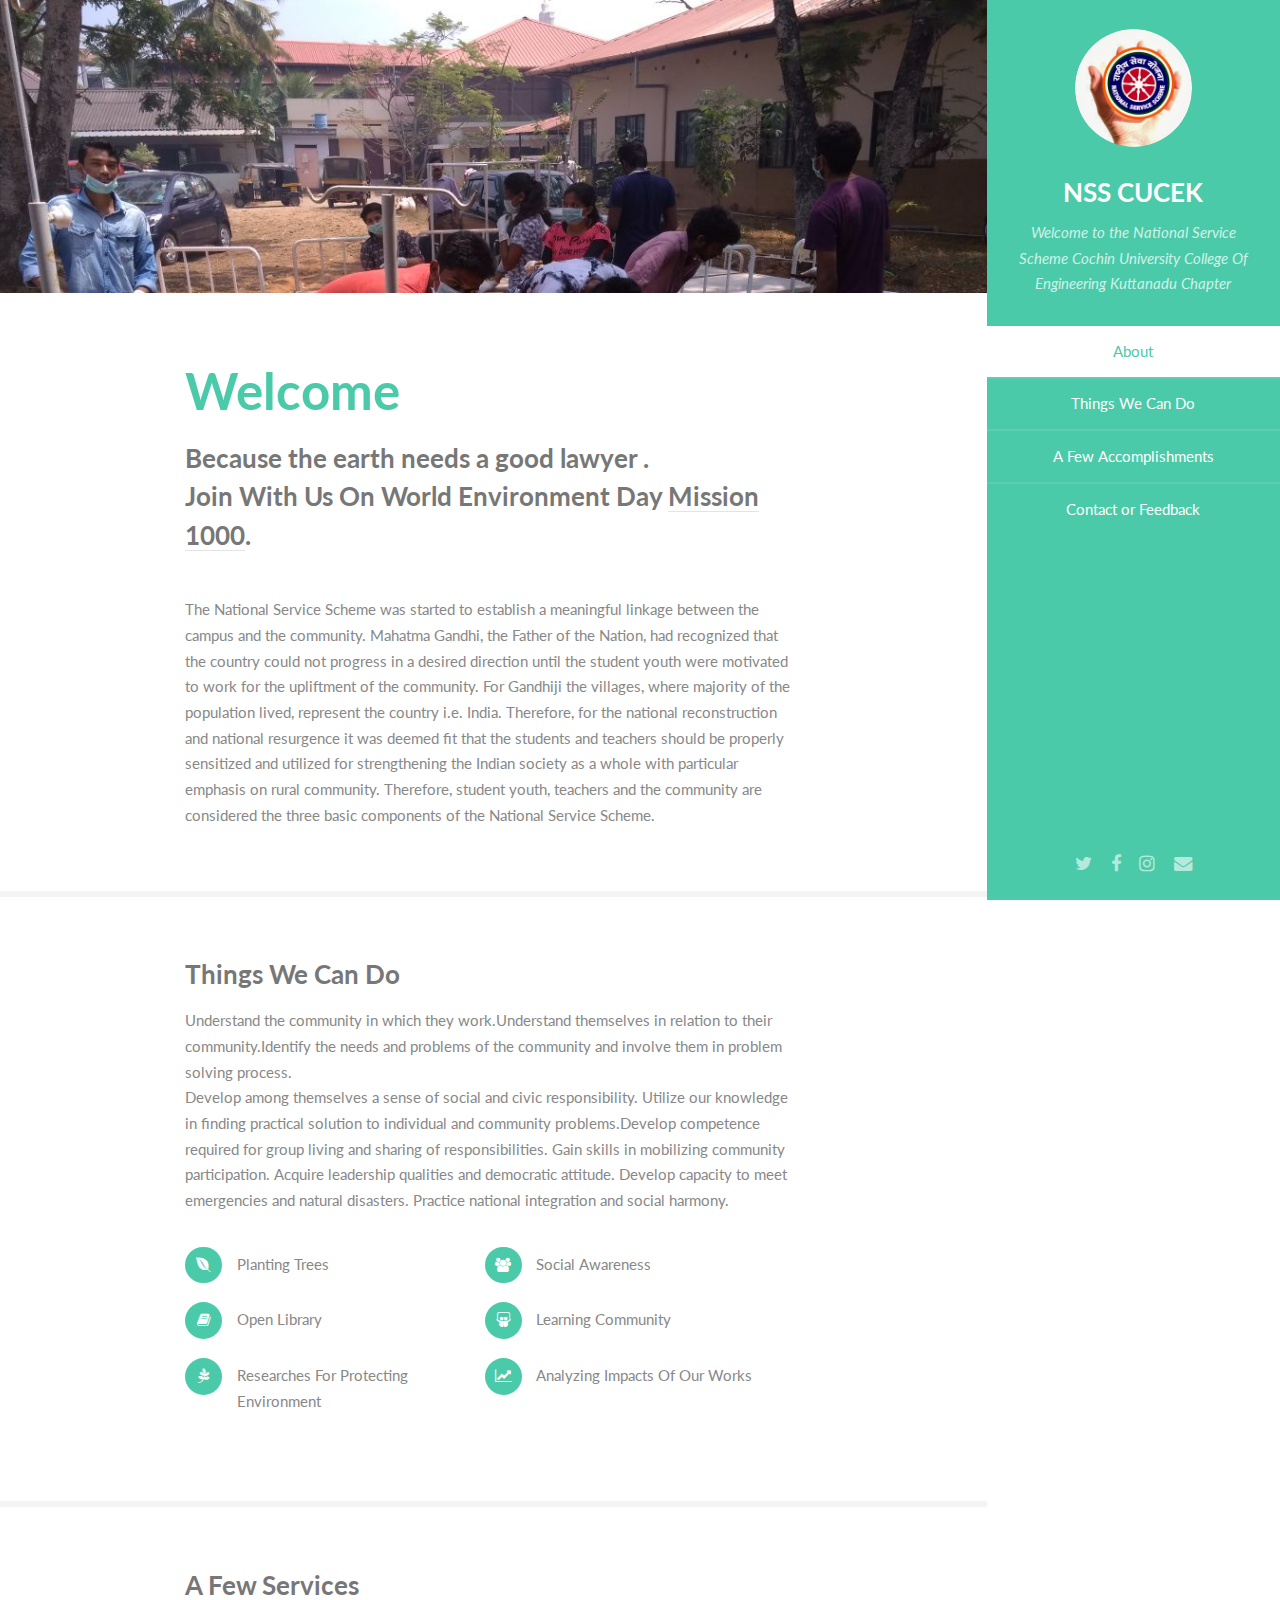
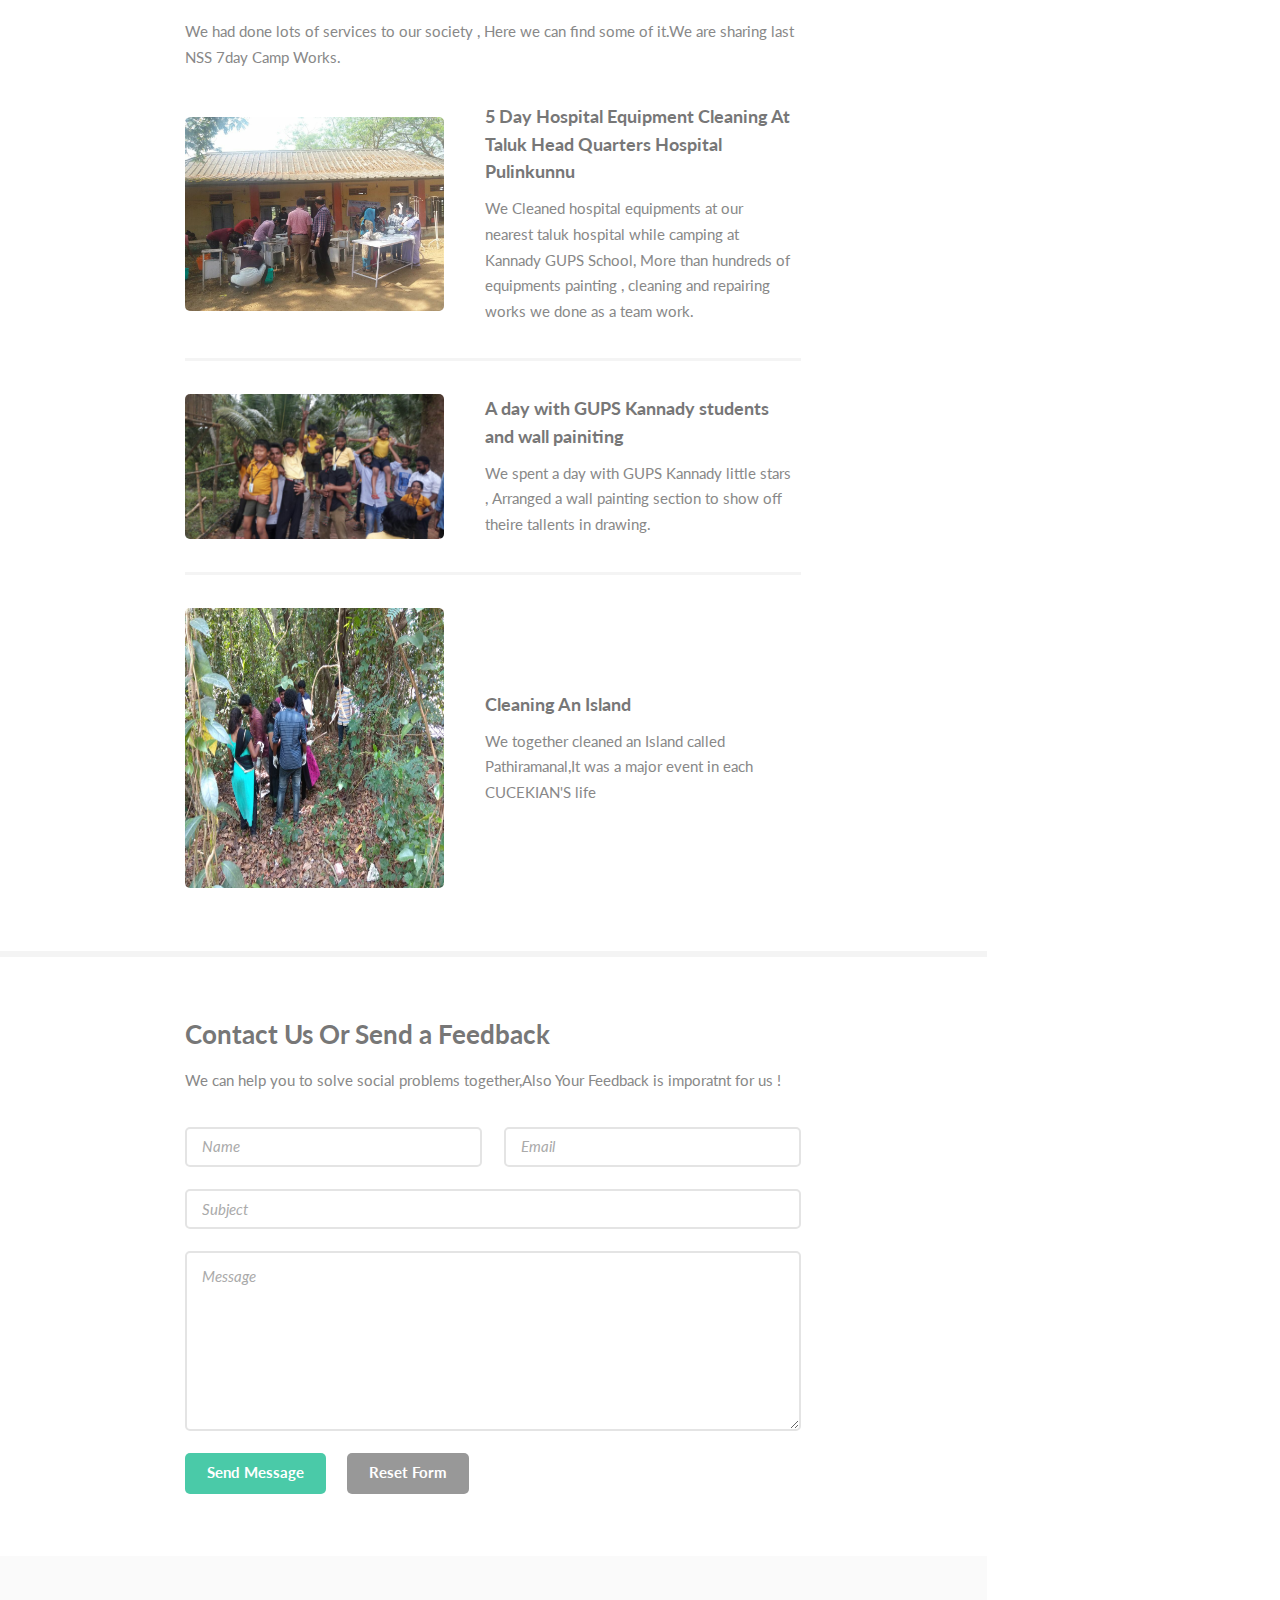
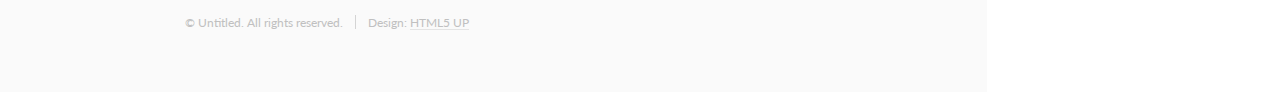
<file: index.html>
<!DOCTYPE HTML>
<!--
	Read Only by HTML5 UP
	html5up.net | @ajlkn
	Free for personal and commercial use under the CCA 3.0 license (html5up.net/license)
-->
<html>
	<head>
		<title>NSS CUCEK</title>
		<meta charset="utf-8" />
		<meta name="viewport" content="width=device-width, initial-scale=1" />
		<!--[if lte IE 8]><script src="assets/js/ie/html5shiv.js"></script><![endif]-->
		 <link rel="icon" href="images/fav.gif" type="image/gif" sizes="100x100" >
		<link rel="stylesheet" href="assets/css/main.css" />
		<!--[if lte IE 8]><link rel="stylesheet" href="assets/css/ie8.css" /><![endif]-->
	</head>
	<body>

		<!-- Header -->
			<section id="header">
				<header>
					<span class="image avatar"><img src="images/avatar.jpg" alt="" /></span>
					<h1 id="logo"><a href="#">NSS CUCEK</a></h1>
					<p>Welcome to the National Service Scheme Cochin University College Of Engineering Kuttanadu Chapter</p>
				</header>
				<nav id="nav">
					<ul>
						<li><a href="#one" class="active">About</a></li>
						<li><a href="#two">Things We Can Do</a></li>
						<li><a href="#three">A Few Accomplishments</a></li>
						<li><a href="#four">Contact or Feedback</a></li>
					</ul>
				</nav>
				<footer>
					<ul class="icons">
						<li><a href="gallery/index.html" class="icon fa-twitter"><span class="label">Twitter</span></a></li>
						<li><a href="#" class="icon fa-facebook"><span class="label">Facebook</span></a></li>
						<li><a href="#" class="icon fa-instagram"><span class="label">Instagram</span></a></li>
						<li><a href="#" class="icon fa-envelope"><span class="label">Email</span></a></li>
					</ul>
				</footer>
			</section>

		<!-- Wrapper -->
			<div id="wrapper">

				<!-- Main -->
					<div id="main">

						<!-- One -->
							<section id="one">
								<div class="container">
									<header class="major">
										<h2>Welcome</h2>
										<p>Because the earth needs a good lawyer .<br />
										Join With Us On World Environment
Day <a href="mission1000/">Mission 1000</a>.</p>
									</header>
									<p>The National Service Scheme was started to establish a meaningful linkage between the campus and the community. Mahatma Gandhi, the Father of the Nation, had recognized that the country could not progress in a desired direction until the student youth were motivated to work for the upliftment of the community. For Gandhiji the villages, where majority of the population lived, represent the country i.e. India. Therefore, for the national reconstruction and national resurgence it was deemed fit that the students and teachers should be properly sensitized and utilized for strengthening the Indian society as a whole with particular emphasis on rural community. Therefore, student youth, teachers and the community are considered the three basic components of the National Service Scheme. </p>
								</div>
							</section>

						<!-- Two -->
							<section id="two">
								<div class="container">
									<h3>Things We Can Do</h3>
									<p>Understand the community in which they work.Understand themselves in relation to their community.Identify the needs and problems of the community and involve them in problem solving process.<br>Develop among themselves a sense of social and civic responsibility.
Utilize our knowledge in finding practical solution to individual and community problems.Develop competence required for group living and sharing of responsibilities.
Gain skills in mobilizing community participation.
Acquire leadership qualities and democratic attitude.
Develop capacity to meet emergencies and natural disasters.
Practice national integration and social harmony.</p>
									<ul class="feature-icons">
										<li class="fa-envira">Planting Trees</li>
										<li class="fa-users">Social Awareness</li>
										<li class="fa-book">Open Library</li>
										<li class="fa-slideshare">Learning Community</li>
										<li class="fa-pagelines">Researches For Protecting Environment</li>
										<li class="fa-line-chart">Analyzing Impacts Of Our Works</li>
									</ul>
								</div>
							</section>

						<!-- Three -->
							<section id="three">
								<div class="container">
									<h3>A Few Services</h3>
									<p>We had done lots of services to our society , Here we can find some of it.We are sharing last NSS 7day Camp Works.</p>
									<div class="features">
										<article>
											<a href="#" class="image"><img src="images/pic01.jpg" alt="" /></a>
											<div class="inner">
												<h4>5 Day Hospital Equipment Cleaning At Taluk Head Quarters Hospital Pulinkunnu</h4>
												<p>We Cleaned hospital equipments at our nearest taluk hospital while camping at Kannady GUPS School, More than hundreds of equipments painting , cleaning and repairing works we done as a team work.</p>
											</div>
										</article>
										<article>
											<a href="#" class="image"><img src="images/pic02.jpg" alt="" /></a>
											<div class="inner">
												<h4>A day with GUPS Kannady students and wall painiting</h4>
												<p>We spent a day with GUPS Kannady little stars , Arranged a wall painting section to show off theire tallents in drawing.</p>
											</div>
										</article>
										<article>
											<a href="#" class="image"><img src="images/pic03.jpg" alt="" height="280"/></a>
											<div class="inner">
												<h4>Cleaning An Island</h4>
												<p>We together cleaned an Island called Pathiramanal,It was a major event in each CUCEKIAN'S life</p>
											</div>
										</article>
									</div>
								</div>
							</section>

						<!-- Four -->
							<section id="four">
								<div class="container">
									<h3>Contact Us Or Send a Feedback</h3>
									<p>We can help you to solve social problems together,Also Your Feedback is imporatnt for us !</p>
									<form method="post" action="#">
										<div class="row uniform">
											<div class="6u 12u(xsmall)"><input type="text" name="name" id="name" placeholder="Name" /></div>
											<div class="6u 12u(xsmall)"><input type="email" name="email" id="email" placeholder="Email" /></div>
										</div>
										<div class="row uniform">
											<div class="12u"><input type="text" name="subject" id="subject" placeholder="Subject" /></div>
										</div>
										<div class="row uniform">
											<div class="12u"><textarea name="message" id="message" placeholder="Message" rows="6"></textarea></div>
										</div>
										<div class="row uniform">
											<div class="12u">
												<ul class="actions">
													<li><input type="submit" class="special" value="Send Message" /></li>
													<li><input type="reset" value="Reset Form" /></li>
												</ul>
											</div>
										</div>
									</form>
								</div>
							</section>

						<!-- Five -->
						<!--
							<section id="five">
								<div class="container">
									<h3>Elements</h3>

									<section>
										<h4>Text</h4>
										<p>This is <b>bold</b> and this is <strong>strong</strong>. This is <i>italic</i> and this is <em>emphasized</em>.
										This is <sup>superscript</sup> text and this is <sub>subscript</sub> text.
										This is <u>underlined</u> and this is code: <code>for (;;) { ... }</code>. Finally, <a href="#">this is a link</a>.</p>
										<hr />
										<header>
											<h4>Heading with a Subtitle</h4>
											<p>Lorem ipsum dolor sit amet nullam id egestas urna aliquam</p>
										</header>
										<p>Nunc lacinia ante nunc ac lobortis. Interdum adipiscing gravida odio porttitor sem non mi integer non faucibus ornare mi ut ante amet placerat aliquet. Volutpat eu sed ante lacinia sapien lorem accumsan varius montes viverra nibh in adipiscing blandit tempus accumsan.</p>
										<header>
											<h5>Heading with a Subtitle</h5>
											<p>Lorem ipsum dolor sit amet nullam id egestas urna aliquam</p>
										</header>
										<p>Nunc lacinia ante nunc ac lobortis. Interdum adipiscing gravida odio porttitor sem non mi integer non faucibus ornare mi ut ante amet placerat aliquet. Volutpat eu sed ante lacinia sapien lorem accumsan varius montes viverra nibh in adipiscing blandit tempus accumsan.</p>
										<hr />
										<h2>Heading Level 2</h2>
										<h3>Heading Level 3</h3>
										<h4>Heading Level 4</h4>
										<h5>Heading Level 5</h5>
										<h6>Heading Level 6</h6>
										<hr />
										<h5>Blockquote</h5>
										<blockquote>Fringilla nisl. Donec accumsan interdum nisi, quis tincidunt felis sagittis eget tempus euismod. Vestibulum ante ipsum primis in faucibus vestibulum. Blandit adipiscing eu felis iaculis volutpat ac adipiscing accumsan faucibus. Vestibulum ante ipsum primis in faucibus lorem ipsum dolor sit amet nullam adipiscing eu felis.</blockquote>
										<h5>Preformatted</h5>
										<pre><code>i = 0;

	while (!deck.isInOrder()) {
	    print 'Iteration ' + i;
	    deck.shuffle();
	    i++;
	}

	print 'It took ' + i + ' iterations to sort the deck.';</code></pre>
									</section>

									<section>
										<h4>Lists</h4>
										<div class="row">
											<div class="6u 12u(xsmall)">
												<h5>Unordered</h5>
												<ul>
													<li>Dolor pulvinar etiam magna etiam.</li>
													<li>Sagittis adipiscing lorem eleifend.</li>
													<li>Felis enim feugiat dolore viverra.</li>
												</ul>
												<h5>Alternate</h5>
												<ul class="alt">
													<li>Dolor pulvinar etiam magna etiam.</li>
													<li>Sagittis adipiscing lorem eleifend.</li>
													<li>Felis enim feugiat dolore viverra.</li>
												</ul>
											</div>
											<div class="6u 12u(xsmall)">
												<h5>Ordered</h5>
												<ol>
													<li>Dolor pulvinar etiam magna etiam.</li>
													<li>Etiam vel felis at lorem sed viverra.</li>
													<li>Felis enim feugiat dolore viverra.</li>
													<li>Dolor pulvinar etiam magna etiam.</li>
													<li>Etiam vel felis at lorem sed viverra.</li>
													<li>Felis enim feugiat dolore viverra.</li>
												</ol>
												<h5>Icons</h5>
												<ul class="icons">
													<li><a href="#" class="icon fa-twitter"><span class="label">Twitter</span></a></li>
													<li><a href="#" class="icon fa-facebook"><span class="label">Facebook</span></a></li>
													<li><a href="#" class="icon fa-instagram"><span class="label">Instagram</span></a></li>
													<li><a href="#" class="icon fa-github"><span class="label">Github</span></a></li>
													<li><a href="#" class="icon fa-dribbble"><span class="label">Dribbble</span></a></li>
													<li><a href="#" class="icon fa-tumblr"><span class="label">Tumblr</span></a></li>
												</ul>
											</div>
										</div>
										<h5>Actions</h5>
										<ul class="actions">
											<li><a href="#" class="button special">Default</a></li>
											<li><a href="#" class="button">Default</a></li>
											<li><a href="#" class="button alt">Default</a></li>
										</ul>
										<ul class="actions small">
											<li><a href="#" class="button special small">Small</a></li>
											<li><a href="#" class="button small">Small</a></li>
											<li><a href="#" class="button alt small">Small</a></li>
										</ul>
										<div class="row">
											<div class="3u 6u(medium) 12u$(xsmall)">
												<ul class="actions vertical">
													<li><a href="#" class="button special">Default</a></li>
													<li><a href="#" class="button">Default</a></li>
													<li><a href="#" class="button alt">Default</a></li>
												</ul>
											</div>
											<div class="3u 6u$(medium) 12u$(xsmall)">
												<ul class="actions vertical small">
													<li><a href="#" class="button special small">Small</a></li>
													<li><a href="#" class="button small">Small</a></li>
													<li><a href="#" class="button alt small">Small</a></li>
												</ul>
											</div>
											<div class="3u 6u(medium) 12u$(xsmall)">
												<ul class="actions vertical">
													<li><a href="#" class="button special fit">Default</a></li>
													<li><a href="#" class="button fit">Default</a></li>
													<li><a href="#" class="button alt fit">Default</a></li>
												</ul>
											</div>
											<div class="3u 6u$(medium) 12u$(xsmall)">
												<ul class="actions vertical small">
													<li><a href="#" class="button special small fit">Small</a></li>
													<li><a href="#" class="button small fit">Small</a></li>
													<li><a href="#" class="button alt small fit">Small</a></li>
												</ul>
											</div>
										</div>
									</section>

									<section>
										<h4>Table</h4>
										<h5>Default</h5>
										<div class="table-wrapper">
											<table>
												<thead>
													<tr>
														<th>Name</th>
														<th>Description</th>
														<th>Price</th>
													</tr>
												</thead>
												<tbody>
													<tr>
														<td>Item One</td>
														<td>Ante turpis integer aliquet porttitor.</td>
														<td>29.99</td>
													</tr>
													<tr>
														<td>Item Two</td>
														<td>Vis ac commodo adipiscing arcu aliquet.</td>
														<td>19.99</td>
													</tr>
													<tr>
														<td>Item Three</td>
														<td> Morbi faucibus arcu accumsan lorem.</td>
														<td>29.99</td>
													</tr>
													<tr>
														<td>Item Four</td>
														<td>Vitae integer tempus condimentum.</td>
														<td>19.99</td>
													</tr>
													<tr>
														<td>Item Five</td>
														<td>Ante turpis integer aliquet porttitor.</td>
														<td>29.99</td>
													</tr>
												</tbody>
												<tfoot>
													<tr>
														<td colspan="2"></td>
														<td>100.00</td>
													</tr>
												</tfoot>
											</table>
										</div>

										<h5>Alternate</h5>
										<div class="table-wrapper">
											<table class="alt">
												<thead>
													<tr>
														<th>Name</th>
														<th>Description</th>
														<th>Price</th>
													</tr>
												</thead>
												<tbody>
													<tr>
														<td>Item One</td>
														<td>Ante turpis integer aliquet porttitor.</td>
														<td>29.99</td>
													</tr>
													<tr>
														<td>Item Two</td>
														<td>Vis ac commodo adipiscing arcu aliquet.</td>
														<td>19.99</td>
													</tr>
													<tr>
														<td>Item Three</td>
														<td> Morbi faucibus arcu accumsan lorem.</td>
														<td>29.99</td>
													</tr>
													<tr>
														<td>Item Four</td>
														<td>Vitae integer tempus condimentum.</td>
														<td>19.99</td>
													</tr>
													<tr>
														<td>Item Five</td>
														<td>Ante turpis integer aliquet porttitor.</td>
														<td>29.99</td>
													</tr>
												</tbody>
												<tfoot>
													<tr>
														<td colspan="2"></td>
														<td>100.00</td>
													</tr>
												</tfoot>
											</table>
										</div>
									</section>

									<section>
										<h4>Buttons</h4>
										<ul class="actions">
											<li><a href="#" class="button special">Special</a></li>
											<li><a href="#" class="button">Default</a></li>
											<li><a href="#" class="button alt">Alternate</a></li>
										</ul>
										<ul class="actions">
											<li><a href="#" class="button special big">Big</a></li>
											<li><a href="#" class="button">Default</a></li>
											<li><a href="#" class="button alt small">Small</a></li>
										</ul>
										<ul class="actions fit">
											<li><a href="#" class="button special fit">Fit</a></li>
											<li><a href="#" class="button fit">Fit</a></li>
											<li><a href="#" class="button alt fit">Fit</a></li>
										</ul>
										<ul class="actions fit small">
											<li><a href="#" class="button special fit small">Fit + Small</a></li>
											<li><a href="#" class="button fit small">Fit + Small</a></li>
											<li><a href="#" class="button alt fit small">Fit + Small</a></li>
										</ul>
										<ul class="actions">
											<li><a href="#" class="button special icon fa-download">Icon</a></li>
											<li><a href="#" class="button icon fa-download">Icon</a></li>
											<li><a href="#" class="button alt icon fa-check">Icon</a></li>
										</ul>
										<ul class="actions">
											<li><span class="button special disabled">Special</span></li>
											<li><span class="button disabled">Default</span></li>
											<li><span class="button alt disabled">Alternate</span></li>
										</ul>
									</section>

									<section>
										<h4>Form</h4>
										<form method="post" action="#">
											<div class="row uniform">
												<div class="6u 12u(xsmall)">
													<input type="text" name="demo-name" id="demo-name" value="" placeholder="Name" />
												</div>
												<div class="6u 12u(xsmall)">
													<input type="email" name="demo-email" id="demo-email" value="" placeholder="Email" />
												</div>
											</div>
											<div class="row uniform">
												<div class="12u">
													<div class="select-wrapper">
														<select name="demo-category" id="demo-category">
															<option value="">- Category -</option>
															<option value="1">Manufacturing</option>
															<option value="1">Shipping</option>
															<option value="1">Administration</option>
															<option value="1">Human Resources</option>
														</select>
													</div>
												</div>
											</div>
											<div class="row uniform">
												<div class="4u 12u(medium)">
													<input type="radio" id="demo-priority-low" name="demo-priority" checked>
													<label for="demo-priority-low">Low Priority</label>
												</div>
												<div class="4u 12u(medium)">
													<input type="radio" id="demo-priority-normal" name="demo-priority">
													<label for="demo-priority-normal">Normal Priority</label>
												</div>
												<div class="4u 12u(medium)">
													<input type="radio" id="demo-priority-high" name="demo-priority">
													<label for="demo-priority-high">High Priority</label>
												</div>
											</div>
											<div class="row uniform">
												<div class="6u 12u(medium)">
													<input type="checkbox" id="demo-copy" name="demo-copy">
													<label for="demo-copy">Email me a copy of this message</label>
												</div>
												<div class="6u 12u(medium)">
													<input type="checkbox" id="demo-human" name="demo-human" checked>
													<label for="demo-human">I am a human and not a robot</label>
												</div>
											</div>
											<div class="row uniform">
												<div class="12u">
													<textarea name="demo-message" id="demo-message" placeholder="Enter your message" rows="6"></textarea>
												</div>
											</div>
											<div class="row uniform">
												<div class="12u">
													<ul class="actions">
														<li><input type="submit" value="Send Message" /></li>
														<li><input type="reset" value="Reset" class="alt" /></li>
													</ul>
												</div>
											</div>
										</form>
									</section>

									<section>
										<h4>Image</h4>
										<h5>Fit</h5>
										<span class="image fit"><img src="images/banner.jpg" alt="" /></span>
										<div class="box alt">
											<div class="row 50% uniform">
												<div class="4u"><span class="image fit"><img src="images/pic01.jpg" alt="" /></span></div>
												<div class="4u"><span class="image fit"><img src="images/pic02.jpg" alt="" /></span></div>
												<div class="4u"><span class="image fit"><img src="images/pic03.jpg" alt="" /></span></div>
											</div>
											<div class="row 50% uniform">
												<div class="4u"><span class="image fit"><img src="images/pic02.jpg" alt="" /></span></div>
												<div class="4u"><span class="image fit"><img src="images/pic03.jpg" alt="" /></span></div>
												<div class="4u"><span class="image fit"><img src="images/pic01.jpg" alt="" /></span></div>
											</div>
											<div class="row 50% uniform">
												<div class="4u"><span class="image fit"><img src="images/pic03.jpg" alt="" /></span></div>
												<div class="4u"><span class="image fit"><img src="images/pic01.jpg" alt="" /></span></div>
												<div class="4u"><span class="image fit"><img src="images/pic02.jpg" alt="" /></span></div>
											</div>
										</div>
										<h5>Left &amp; Right</h5>
										<p><span class="image left"><img src="images/avatar.jpg" alt="" /></span>Fringilla nisl. Donec accumsan interdum nisi, quis tincidunt felis sagittis eget. tempus euismod. Vestibulum ante ipsum primis in faucibus vestibulum. Blandit adipiscing eu felis iaculis volutpat ac adipiscing accumsan eu faucibus. Integer ac pellentesque praesent tincidunt felis sagittis eget. tempus euismod. Vestibulum ante ipsum primis in faucibus vestibulum. Blandit adipiscing eu felis iaculis volutpat ac adipiscing accumsan eu faucibus. Integer ac pellentesque praesent. Donec accumsan interdum nisi, quis tincidunt felis sagittis eget. tempus euismod. Vestibulum ante ipsum primis in faucibus vestibulum. Blandit adipiscing eu felis iaculis volutpat ac adipiscing accumsan eu faucibus. Integer ac pellentesque praesent tincidunt felis sagittis eget. tempus euismod. Vestibulum ante ipsum primis in faucibus vestibulum. Blandit adipiscing eu felis iaculis volutpat ac adipiscing accumsan eu faucibus. Integer ac pellentesque praesent.</p>
										<p><span class="image right"><img src="images/avatar.jpg" alt="" /></span>Fringilla nisl. Donec accumsan interdum nisi, quis tincidunt felis sagittis eget. tempus euismod. Vestibulum ante ipsum primis in faucibus vestibulum. Blandit adipiscing eu felis iaculis volutpat ac adipiscing accumsan eu faucibus. Integer ac pellentesque praesent tincidunt felis sagittis eget. tempus euismod. Vestibulum ante ipsum primis in faucibus vestibulum. Blandit adipiscing eu felis iaculis volutpat ac adipiscing accumsan eu faucibus. Integer ac pellentesque praesent. Donec accumsan interdum nisi, quis tincidunt felis sagittis eget. tempus euismod. Vestibulum ante ipsum primis in faucibus vestibulum. Blandit adipiscing eu felis iaculis volutpat ac adipiscing accumsan eu faucibus. Integer ac pellentesque praesent tincidunt felis sagittis eget. tempus euismod. Vestibulum ante ipsum primis in faucibus vestibulum. Blandit adipiscing eu felis iaculis volutpat ac adipiscing accumsan eu faucibus. Integer ac pellentesque praesent.</p>
									</section>

								</div>
							</section>
						-->

					</div>

				<!-- Footer -->
					<section id="footer">
						<div class="container">
							<ul class="copyright">
								<li>&copy; Untitled. All rights reserved.</li><li>Design: <a href="http://html5up.net">HTML5 UP</a></li>
							</ul>
						</div>
					</section>

			</div>

		<!-- Scripts -->
			<script src="assets/js/jquery.min.js"></script>
			<script src="assets/js/jquery.scrollzer.min.js"></script>
			<script src="assets/js/jquery.scrolly.min.js"></script>
			<script src="assets/js/skel.min.js"></script>
			<script src="assets/js/util.js"></script>
			<!--[if lte IE 8]><script src="assets/js/ie/respond.min.js"></script><![endif]-->
			<script src="assets/js/main.js"></script>

	</body>
</html>
</file>
<file: assets/css/ie8.css>
/*
	Read Only by HTML5 UP
	html5up.net | @ajlkn
	Free for personal and commercial use under the CCA 3.0 license (html5up.net/license)
*/

/* Basic */

	code,
	input[type="text"],
	input[type="password"],
	input[type="email"],
	select,
	textarea,
	.box,
	.image,
	.image img,
	input[type="submit"],
	input[type="reset"],
	input[type="button"],
	.button {
		position: relative;
		-ms-behavior: url("assets/js/ie/PIE.htc");
	}

/* Form */

	input[type="text"],
	input[type="password"],
	input[type="email"],
	select {
		line-height: 2.75em;
	}

	input[type="checkbox"],
	input[type="radio"] {
		-moz-appearance: normal;
		-webkit-appearance: normal;
		-ms-appearance: normal;
		appearance: normal;
	}

		input[type="checkbox"] + label,
		input[type="radio"] + label {
			padding: 0 0 0 1.5em;
		}

			input[type="checkbox"] + label:before,
			input[type="radio"] + label:before {
				display: none;
			}

/* Button */

	input[type="submit"].alt,
	input[type="reset"].alt,
	input[type="button"].alt,
	.button.alt {
		border: solid 2px #e4e4e4;
	}
</file>
<file: assets/css/main.css>
@import url("font-awesome.min.css");
@import url("https://fonts.googleapis.com/css?family=Lato:400,400italic,700,700italic|Source+Code+Pro:400");

/*
	Read Only by HTML5 UP
	html5up.net | @ajlkn
	Free for personal and commercial use under the CCA 3.0 license (html5up.net/license)
*/

/* Reset */

	html, body, div, span, applet, object, iframe, h1, h2, h3, h4, h5, h6, p, blockquote, pre, a, abbr, acronym, address, big, cite, code, del, dfn, em, img, ins, kbd, q, s, samp, small, strike, strong, sub, sup, tt, var, b, u, i, center, dl, dt, dd, ol, ul, li, fieldset, form, label, legend, table, caption, tbody, tfoot, thead, tr, th, td, article, aside, canvas, details, embed, figure, figcaption, footer, header, hgroup, menu, nav, output, ruby, section, summary, time, mark, audio, video {
		margin: 0;
		padding: 0;
		border: 0;
		font-size: 100%;
		font: inherit;
		vertical-align: baseline;
	}

	article, aside, details, figcaption, figure, footer, header, hgroup, menu, nav, section {
		display: block;
	}

	body {
		line-height: 1;
	}

	ol, ul {
		list-style: none;
	}

	blockquote, q {
		quotes: none;
	}

	blockquote:before, blockquote:after, q:before, q:after {
		content: '';
		content: none;
	}

	table {
		border-collapse: collapse;
		border-spacing: 0;
	}

	body {
		-webkit-text-size-adjust: none;
	}

/* Box Model */

	*, *:before, *:after {
		-moz-box-sizing: border-box;
		-webkit-box-sizing: border-box;
		box-sizing: border-box;
	}

/* Containers */

	.container {
		margin-left: auto;
		margin-right: auto;
	}

	.container.\31 25\25 {
		width: 100%;
		max-width: 56.25em;
		min-width: 45em;
	}

	.container.\37 5\25 {
		width: 33.75em;
	}

	.container.\35 0\25 {
		width: 22.5em;
	}

	.container.\32 5\25 {
		width: 11.25em;
	}

	.container {
		width: 45em;
	}

	@media screen and (max-width: 1680px) {

		.container.\31 25\25 {
			width: 100%;
			max-width: 56.25em;
			min-width: 45em;
		}

		.container.\37 5\25 {
			width: 33.75em;
		}

		.container.\35 0\25 {
			width: 22.5em;
		}

		.container.\32 5\25 {
			width: 11.25em;
		}

		.container {
			width: 45em;
		}

	}

	@media screen and (max-width: 1280px) {

		.container.\31 25\25 {
			width: 100%;
			max-width: 52.5em;
			min-width: 42em;
		}

		.container.\37 5\25 {
			width: 31.5em;
		}

		.container.\35 0\25 {
			width: 21em;
		}

		.container.\32 5\25 {
			width: 10.5em;
		}

		.container {
			width: 42em;
		}

	}

	@media screen and (max-width: 1024px) {

		.container.\31 25\25 {
			width: 100%;
			max-width: 106.25%;
			min-width: 85%;
		}

		.container.\37 5\25 {
			width: 63.75%;
		}

		.container.\35 0\25 {
			width: 42.5%;
		}

		.container.\32 5\25 {
			width: 21.25%;
		}

		.container {
			width: 85% !important;
		}

	}

	@media screen and (max-width: 736px) {

		.container.\31 25\25 {
			width: 100%;
			max-width: 112.5%;
			min-width: 90%;
		}

		.container.\37 5\25 {
			width: 67.5%;
		}

		.container.\35 0\25 {
			width: 45%;
		}

		.container.\32 5\25 {
			width: 22.5%;
		}

		.container {
			width: 90% !important;
		}

	}

	@media screen and (max-width: 480px) {

		.container.\31 25\25 {
			width: 100%;
			max-width: 112.5%;
			min-width: 90%;
		}

		.container.\37 5\25 {
			width: 67.5%;
		}

		.container.\35 0\25 {
			width: 45%;
		}

		.container.\32 5\25 {
			width: 22.5%;
		}

		.container {
			width: 90% !important;
		}

	}

/* Grid */

	.row {
		border-bottom: solid 1px transparent;
		-moz-box-sizing: border-box;
		-webkit-box-sizing: border-box;
		box-sizing: border-box;
	}

	.row > * {
		float: left;
		-moz-box-sizing: border-box;
		-webkit-box-sizing: border-box;
		box-sizing: border-box;
	}

	.row:after, .row:before {
		content: '';
		display: block;
		clear: both;
		height: 0;
	}

	.row.uniform > * > :first-child {
		margin-top: 0;
	}

	.row.uniform > * > :last-child {
		margin-bottom: 0;
	}

	.row.\30 \25 > * {
		padding: 0 0 0 0em;
	}

	.row.\30 \25 {
		margin: 0 0 -1px 0em;
	}

	.row.uniform.\30 \25 > * {
		padding: 0em 0 0 0em;
	}

	.row.uniform.\30 \25 {
		margin: 0em 0 -1px 0em;
	}

	.row > * {
		padding: 0 0 0 2em;
	}

	.row {
		margin: 0 0 -1px -2em;
	}

	.row.uniform > * {
		padding: 2em 0 0 2em;
	}

	.row.uniform {
		margin: -2em 0 -1px -2em;
	}

	.row.\32 00\25 > * {
		padding: 0 0 0 4em;
	}

	.row.\32 00\25 {
		margin: 0 0 -1px -4em;
	}

	.row.uniform.\32 00\25 > * {
		padding: 4em 0 0 4em;
	}

	.row.uniform.\32 00\25 {
		margin: -4em 0 -1px -4em;
	}

	.row.\31 50\25 > * {
		padding: 0 0 0 3em;
	}

	.row.\31 50\25 {
		margin: 0 0 -1px -3em;
	}

	.row.uniform.\31 50\25 > * {
		padding: 3em 0 0 3em;
	}

	.row.uniform.\31 50\25 {
		margin: -3em 0 -1px -3em;
	}

	.row.\35 0\25 > * {
		padding: 0 0 0 1em;
	}

	.row.\35 0\25 {
		margin: 0 0 -1px -1em;
	}

	.row.uniform.\35 0\25 > * {
		padding: 1em 0 0 1em;
	}

	.row.uniform.\35 0\25 {
		margin: -1em 0 -1px -1em;
	}

	.row.\32 5\25 > * {
		padding: 0 0 0 0.5em;
	}

	.row.\32 5\25 {
		margin: 0 0 -1px -0.5em;
	}

	.row.uniform.\32 5\25 > * {
		padding: 0.5em 0 0 0.5em;
	}

	.row.uniform.\32 5\25 {
		margin: -0.5em 0 -1px -0.5em;
	}

	.\31 2u, .\31 2u\24 {
		width: 100%;
		clear: none;
		margin-left: 0;
	}

	.\31 1u, .\31 1u\24 {
		width: 91.6666666667%;
		clear: none;
		margin-left: 0;
	}

	.\31 0u, .\31 0u\24 {
		width: 83.3333333333%;
		clear: none;
		margin-left: 0;
	}

	.\39 u, .\39 u\24 {
		width: 75%;
		clear: none;
		margin-left: 0;
	}

	.\38 u, .\38 u\24 {
		width: 66.6666666667%;
		clear: none;
		margin-left: 0;
	}

	.\37 u, .\37 u\24 {
		width: 58.3333333333%;
		clear: none;
		margin-left: 0;
	}

	.\36 u, .\36 u\24 {
		width: 50%;
		clear: none;
		margin-left: 0;
	}

	.\35 u, .\35 u\24 {
		width: 41.6666666667%;
		clear: none;
		margin-left: 0;
	}

	.\34 u, .\34 u\24 {
		width: 33.3333333333%;
		clear: none;
		margin-left: 0;
	}

	.\33 u, .\33 u\24 {
		width: 25%;
		clear: none;
		margin-left: 0;
	}

	.\32 u, .\32 u\24 {
		width: 16.6666666667%;
		clear: none;
		margin-left: 0;
	}

	.\31 u, .\31 u\24 {
		width: 8.3333333333%;
		clear: none;
		margin-left: 0;
	}

	.\31 2u\24 + *,
	.\31 1u\24 + *,
	.\31 0u\24 + *,
	.\39 u\24 + *,
	.\38 u\24 + *,
	.\37 u\24 + *,
	.\36 u\24 + *,
	.\35 u\24 + *,
	.\34 u\24 + *,
	.\33 u\24 + *,
	.\32 u\24 + *,
	.\31 u\24 + * {
		clear: left;
	}

	.\-11u {
		margin-left: 91.66667%;
	}

	.\-10u {
		margin-left: 83.33333%;
	}

	.\-9u {
		margin-left: 75%;
	}

	.\-8u {
		margin-left: 66.66667%;
	}

	.\-7u {
		margin-left: 58.33333%;
	}

	.\-6u {
		margin-left: 50%;
	}

	.\-5u {
		margin-left: 41.66667%;
	}

	.\-4u {
		margin-left: 33.33333%;
	}

	.\-3u {
		margin-left: 25%;
	}

	.\-2u {
		margin-left: 16.66667%;
	}

	.\-1u {
		margin-left: 8.33333%;
	}

	@media screen and (max-width: 1680px) {

		.row > * {
			padding: 0 0 0 2em;
		}

		.row {
			margin: 0 0 -1px -2em;
		}

		.row.uniform > * {
			padding: 2em 0 0 2em;
		}

		.row.uniform {
			margin: -2em 0 -1px -2em;
		}

		.row.\32 00\25 > * {
			padding: 0 0 0 4em;
		}

		.row.\32 00\25 {
			margin: 0 0 -1px -4em;
		}

		.row.uniform.\32 00\25 > * {
			padding: 4em 0 0 4em;
		}

		.row.uniform.\32 00\25 {
			margin: -4em 0 -1px -4em;
		}

		.row.\31 50\25 > * {
			padding: 0 0 0 3em;
		}

		.row.\31 50\25 {
			margin: 0 0 -1px -3em;
		}

		.row.uniform.\31 50\25 > * {
			padding: 3em 0 0 3em;
		}

		.row.uniform.\31 50\25 {
			margin: -3em 0 -1px -3em;
		}

		.row.\35 0\25 > * {
			padding: 0 0 0 1em;
		}

		.row.\35 0\25 {
			margin: 0 0 -1px -1em;
		}

		.row.uniform.\35 0\25 > * {
			padding: 1em 0 0 1em;
		}

		.row.uniform.\35 0\25 {
			margin: -1em 0 -1px -1em;
		}

		.row.\32 5\25 > * {
			padding: 0 0 0 0.5em;
		}

		.row.\32 5\25 {
			margin: 0 0 -1px -0.5em;
		}

		.row.uniform.\32 5\25 > * {
			padding: 0.5em 0 0 0.5em;
		}

		.row.uniform.\32 5\25 {
			margin: -0.5em 0 -1px -0.5em;
		}

		.\31 2u\28xlarge\29, .\31 2u\24\28xlarge\29 {
			width: 100%;
			clear: none;
			margin-left: 0;
		}

		.\31 1u\28xlarge\29, .\31 1u\24\28xlarge\29 {
			width: 91.6666666667%;
			clear: none;
			margin-left: 0;
		}

		.\31 0u\28xlarge\29, .\31 0u\24\28xlarge\29 {
			width: 83.3333333333%;
			clear: none;
			margin-left: 0;
		}

		.\39 u\28xlarge\29, .\39 u\24\28xlarge\29 {
			width: 75%;
			clear: none;
			margin-left: 0;
		}

		.\38 u\28xlarge\29, .\38 u\24\28xlarge\29 {
			width: 66.6666666667%;
			clear: none;
			margin-left: 0;
		}

		.\37 u\28xlarge\29, .\37 u\24\28xlarge\29 {
			width: 58.3333333333%;
			clear: none;
			margin-left: 0;
		}

		.\36 u\28xlarge\29, .\36 u\24\28xlarge\29 {
			width: 50%;
			clear: none;
			margin-left: 0;
		}

		.\35 u\28xlarge\29, .\35 u\24\28xlarge\29 {
			width: 41.6666666667%;
			clear: none;
			margin-left: 0;
		}

		.\34 u\28xlarge\29, .\34 u\24\28xlarge\29 {
			width: 33.3333333333%;
			clear: none;
			margin-left: 0;
		}

		.\33 u\28xlarge\29, .\33 u\24\28xlarge\29 {
			width: 25%;
			clear: none;
			margin-left: 0;
		}

		.\32 u\28xlarge\29, .\32 u\24\28xlarge\29 {
			width: 16.6666666667%;
			clear: none;
			margin-left: 0;
		}

		.\31 u\28xlarge\29, .\31 u\24\28xlarge\29 {
			width: 8.3333333333%;
			clear: none;
			margin-left: 0;
		}

		.\31 2u\24\28xlarge\29 + *,
		.\31 1u\24\28xlarge\29 + *,
		.\31 0u\24\28xlarge\29 + *,
		.\39 u\24\28xlarge\29 + *,
		.\38 u\24\28xlarge\29 + *,
		.\37 u\24\28xlarge\29 + *,
		.\36 u\24\28xlarge\29 + *,
		.\35 u\24\28xlarge\29 + *,
		.\34 u\24\28xlarge\29 + *,
		.\33 u\24\28xlarge\29 + *,
		.\32 u\24\28xlarge\29 + *,
		.\31 u\24\28xlarge\29 + * {
			clear: left;
		}

		.\-11u\28xlarge\29 {
			margin-left: 91.66667%;
		}

		.\-10u\28xlarge\29 {
			margin-left: 83.33333%;
		}

		.\-9u\28xlarge\29 {
			margin-left: 75%;
		}

		.\-8u\28xlarge\29 {
			margin-left: 66.66667%;
		}

		.\-7u\28xlarge\29 {
			margin-left: 58.33333%;
		}

		.\-6u\28xlarge\29 {
			margin-left: 50%;
		}

		.\-5u\28xlarge\29 {
			margin-left: 41.66667%;
		}

		.\-4u\28xlarge\29 {
			margin-left: 33.33333%;
		}

		.\-3u\28xlarge\29 {
			margin-left: 25%;
		}

		.\-2u\28xlarge\29 {
			margin-left: 16.66667%;
		}

		.\-1u\28xlarge\29 {
			margin-left: 8.33333%;
		}

	}

	@media screen and (max-width: 1280px) {

		.row > * {
			padding: 0 0 0 1.5em;
		}

		.row {
			margin: 0 0 -1px -1.5em;
		}

		.row.uniform > * {
			padding: 1.5em 0 0 1.5em;
		}

		.row.uniform {
			margin: -1.5em 0 -1px -1.5em;
		}

		.row.\32 00\25 > * {
			padding: 0 0 0 3em;
		}

		.row.\32 00\25 {
			margin: 0 0 -1px -3em;
		}

		.row.uniform.\32 00\25 > * {
			padding: 3em 0 0 3em;
		}

		.row.uniform.\32 00\25 {
			margin: -3em 0 -1px -3em;
		}

		.row.\31 50\25 > * {
			padding: 0 0 0 2.25em;
		}

		.row.\31 50\25 {
			margin: 0 0 -1px -2.25em;
		}

		.row.uniform.\31 50\25 > * {
			padding: 2.25em 0 0 2.25em;
		}

		.row.uniform.\31 50\25 {
			margin: -2.25em 0 -1px -2.25em;
		}

		.row.\35 0\25 > * {
			padding: 0 0 0 0.75em;
		}

		.row.\35 0\25 {
			margin: 0 0 -1px -0.75em;
		}

		.row.uniform.\35 0\25 > * {
			padding: 0.75em 0 0 0.75em;
		}

		.row.uniform.\35 0\25 {
			margin: -0.75em 0 -1px -0.75em;
		}

		.row.\32 5\25 > * {
			padding: 0 0 0 0.375em;
		}

		.row.\32 5\25 {
			margin: 0 0 -1px -0.375em;
		}

		.row.uniform.\32 5\25 > * {
			padding: 0.375em 0 0 0.375em;
		}

		.row.uniform.\32 5\25 {
			margin: -0.375em 0 -1px -0.375em;
		}

		.\31 2u\28large\29, .\31 2u\24\28large\29 {
			width: 100%;
			clear: none;
			margin-left: 0;
		}

		.\31 1u\28large\29, .\31 1u\24\28large\29 {
			width: 91.6666666667%;
			clear: none;
			margin-left: 0;
		}

		.\31 0u\28large\29, .\31 0u\24\28large\29 {
			width: 83.3333333333%;
			clear: none;
			margin-left: 0;
		}

		.\39 u\28large\29, .\39 u\24\28large\29 {
			width: 75%;
			clear: none;
			margin-left: 0;
		}

		.\38 u\28large\29, .\38 u\24\28large\29 {
			width: 66.6666666667%;
			clear: none;
			margin-left: 0;
		}

		.\37 u\28large\29, .\37 u\24\28large\29 {
			width: 58.3333333333%;
			clear: none;
			margin-left: 0;
		}

		.\36 u\28large\29, .\36 u\24\28large\29 {
			width: 50%;
			clear: none;
			margin-left: 0;
		}

		.\35 u\28large\29, .\35 u\24\28large\29 {
			width: 41.6666666667%;
			clear: none;
			margin-left: 0;
		}

		.\34 u\28large\29, .\34 u\24\28large\29 {
			width: 33.3333333333%;
			clear: none;
			margin-left: 0;
		}

		.\33 u\28large\29, .\33 u\24\28large\29 {
			width: 25%;
			clear: none;
			margin-left: 0;
		}

		.\32 u\28large\29, .\32 u\24\28large\29 {
			width: 16.6666666667%;
			clear: none;
			margin-left: 0;
		}

		.\31 u\28large\29, .\31 u\24\28large\29 {
			width: 8.3333333333%;
			clear: none;
			margin-left: 0;
		}

		.\31 2u\24\28large\29 + *,
		.\31 1u\24\28large\29 + *,
		.\31 0u\24\28large\29 + *,
		.\39 u\24\28large\29 + *,
		.\38 u\24\28large\29 + *,
		.\37 u\24\28large\29 + *,
		.\36 u\24\28large\29 + *,
		.\35 u\24\28large\29 + *,
		.\34 u\24\28large\29 + *,
		.\33 u\24\28large\29 + *,
		.\32 u\24\28large\29 + *,
		.\31 u\24\28large\29 + * {
			clear: left;
		}

		.\-11u\28large\29 {
			margin-left: 91.66667%;
		}

		.\-10u\28large\29 {
			margin-left: 83.33333%;
		}

		.\-9u\28large\29 {
			margin-left: 75%;
		}

		.\-8u\28large\29 {
			margin-left: 66.66667%;
		}

		.\-7u\28large\29 {
			margin-left: 58.33333%;
		}

		.\-6u\28large\29 {
			margin-left: 50%;
		}

		.\-5u\28large\29 {
			margin-left: 41.66667%;
		}

		.\-4u\28large\29 {
			margin-left: 33.33333%;
		}

		.\-3u\28large\29 {
			margin-left: 25%;
		}

		.\-2u\28large\29 {
			margin-left: 16.66667%;
		}

		.\-1u\28large\29 {
			margin-left: 8.33333%;
		}

	}

	@media screen and (max-width: 1024px) {

		.row > * {
			padding: 0 0 0 1.5em;
		}

		.row {
			margin: 0 0 -1px -1.5em;
		}

		.row.uniform > * {
			padding: 1.5em 0 0 1.5em;
		}

		.row.uniform {
			margin: -1.5em 0 -1px -1.5em;
		}

		.row.\32 00\25 > * {
			padding: 0 0 0 3em;
		}

		.row.\32 00\25 {
			margin: 0 0 -1px -3em;
		}

		.row.uniform.\32 00\25 > * {
			padding: 3em 0 0 3em;
		}

		.row.uniform.\32 00\25 {
			margin: -3em 0 -1px -3em;
		}

		.row.\31 50\25 > * {
			padding: 0 0 0 2.25em;
		}

		.row.\31 50\25 {
			margin: 0 0 -1px -2.25em;
		}

		.row.uniform.\31 50\25 > * {
			padding: 2.25em 0 0 2.25em;
		}

		.row.uniform.\31 50\25 {
			margin: -2.25em 0 -1px -2.25em;
		}

		.row.\35 0\25 > * {
			padding: 0 0 0 0.75em;
		}

		.row.\35 0\25 {
			margin: 0 0 -1px -0.75em;
		}

		.row.uniform.\35 0\25 > * {
			padding: 0.75em 0 0 0.75em;
		}

		.row.uniform.\35 0\25 {
			margin: -0.75em 0 -1px -0.75em;
		}

		.row.\32 5\25 > * {
			padding: 0 0 0 0.375em;
		}

		.row.\32 5\25 {
			margin: 0 0 -1px -0.375em;
		}

		.row.uniform.\32 5\25 > * {
			padding: 0.375em 0 0 0.375em;
		}

		.row.uniform.\32 5\25 {
			margin: -0.375em 0 -1px -0.375em;
		}

		.\31 2u\28medium\29, .\31 2u\24\28medium\29 {
			width: 100%;
			clear: none;
			margin-left: 0;
		}

		.\31 1u\28medium\29, .\31 1u\24\28medium\29 {
			width: 91.6666666667%;
			clear: none;
			margin-left: 0;
		}

		.\31 0u\28medium\29, .\31 0u\24\28medium\29 {
			width: 83.3333333333%;
			clear: none;
			margin-left: 0;
		}

		.\39 u\28medium\29, .\39 u\24\28medium\29 {
			width: 75%;
			clear: none;
			margin-left: 0;
		}

		.\38 u\28medium\29, .\38 u\24\28medium\29 {
			width: 66.6666666667%;
			clear: none;
			margin-left: 0;
		}

		.\37 u\28medium\29, .\37 u\24\28medium\29 {
			width: 58.3333333333%;
			clear: none;
			margin-left: 0;
		}

		.\36 u\28medium\29, .\36 u\24\28medium\29 {
			width: 50%;
			clear: none;
			margin-left: 0;
		}

		.\35 u\28medium\29, .\35 u\24\28medium\29 {
			width: 41.6666666667%;
			clear: none;
			margin-left: 0;
		}

		.\34 u\28medium\29, .\34 u\24\28medium\29 {
			width: 33.3333333333%;
			clear: none;
			margin-left: 0;
		}

		.\33 u\28medium\29, .\33 u\24\28medium\29 {
			width: 25%;
			clear: none;
			margin-left: 0;
		}

		.\32 u\28medium\29, .\32 u\24\28medium\29 {
			width: 16.6666666667%;
			clear: none;
			margin-left: 0;
		}

		.\31 u\28medium\29, .\31 u\24\28medium\29 {
			width: 8.3333333333%;
			clear: none;
			margin-left: 0;
		}

		.\31 2u\24\28medium\29 + *,
		.\31 1u\24\28medium\29 + *,
		.\31 0u\24\28medium\29 + *,
		.\39 u\24\28medium\29 + *,
		.\38 u\24\28medium\29 + *,
		.\37 u\24\28medium\29 + *,
		.\36 u\24\28medium\29 + *,
		.\35 u\24\28medium\29 + *,
		.\34 u\24\28medium\29 + *,
		.\33 u\24\28medium\29 + *,
		.\32 u\24\28medium\29 + *,
		.\31 u\24\28medium\29 + * {
			clear: left;
		}

		.\-11u\28medium\29 {
			margin-left: 91.66667%;
		}

		.\-10u\28medium\29 {
			margin-left: 83.33333%;
		}

		.\-9u\28medium\29 {
			margin-left: 75%;
		}

		.\-8u\28medium\29 {
			margin-left: 66.66667%;
		}

		.\-7u\28medium\29 {
			margin-left: 58.33333%;
		}

		.\-6u\28medium\29 {
			margin-left: 50%;
		}

		.\-5u\28medium\29 {
			margin-left: 41.66667%;
		}

		.\-4u\28medium\29 {
			margin-left: 33.33333%;
		}

		.\-3u\28medium\29 {
			margin-left: 25%;
		}

		.\-2u\28medium\29 {
			margin-left: 16.66667%;
		}

		.\-1u\28medium\29 {
			margin-left: 8.33333%;
		}

	}

	@media screen and (max-width: 736px) {

		.row > * {
			padding: 0 0 0 1.25em;
		}

		.row {
			margin: 0 0 -1px -1.25em;
		}

		.row.uniform > * {
			padding: 1.25em 0 0 1.25em;
		}

		.row.uniform {
			margin: -1.25em 0 -1px -1.25em;
		}

		.row.\32 00\25 > * {
			padding: 0 0 0 2.5em;
		}

		.row.\32 00\25 {
			margin: 0 0 -1px -2.5em;
		}

		.row.uniform.\32 00\25 > * {
			padding: 2.5em 0 0 2.5em;
		}

		.row.uniform.\32 00\25 {
			margin: -2.5em 0 -1px -2.5em;
		}

		.row.\31 50\25 > * {
			padding: 0 0 0 1.875em;
		}

		.row.\31 50\25 {
			margin: 0 0 -1px -1.875em;
		}

		.row.uniform.\31 50\25 > * {
			padding: 1.875em 0 0 1.875em;
		}

		.row.uniform.\31 50\25 {
			margin: -1.875em 0 -1px -1.875em;
		}

		.row.\35 0\25 > * {
			padding: 0 0 0 0.625em;
		}

		.row.\35 0\25 {
			margin: 0 0 -1px -0.625em;
		}

		.row.uniform.\35 0\25 > * {
			padding: 0.625em 0 0 0.625em;
		}

		.row.uniform.\35 0\25 {
			margin: -0.625em 0 -1px -0.625em;
		}

		.row.\32 5\25 > * {
			padding: 0 0 0 0.3125em;
		}

		.row.\32 5\25 {
			margin: 0 0 -1px -0.3125em;
		}

		.row.uniform.\32 5\25 > * {
			padding: 0.3125em 0 0 0.3125em;
		}

		.row.uniform.\32 5\25 {
			margin: -0.3125em 0 -1px -0.3125em;
		}

		.\31 2u\28small\29, .\31 2u\24\28small\29 {
			width: 100%;
			clear: none;
			margin-left: 0;
		}

		.\31 1u\28small\29, .\31 1u\24\28small\29 {
			width: 91.6666666667%;
			clear: none;
			margin-left: 0;
		}

		.\31 0u\28small\29, .\31 0u\24\28small\29 {
			width: 83.3333333333%;
			clear: none;
			margin-left: 0;
		}

		.\39 u\28small\29, .\39 u\24\28small\29 {
			width: 75%;
			clear: none;
			margin-left: 0;
		}

		.\38 u\28small\29, .\38 u\24\28small\29 {
			width: 66.6666666667%;
			clear: none;
			margin-left: 0;
		}

		.\37 u\28small\29, .\37 u\24\28small\29 {
			width: 58.3333333333%;
			clear: none;
			margin-left: 0;
		}

		.\36 u\28small\29, .\36 u\24\28small\29 {
			width: 50%;
			clear: none;
			margin-left: 0;
		}

		.\35 u\28small\29, .\35 u\24\28small\29 {
			width: 41.6666666667%;
			clear: none;
			margin-left: 0;
		}

		.\34 u\28small\29, .\34 u\24\28small\29 {
			width: 33.3333333333%;
			clear: none;
			margin-left: 0;
		}

		.\33 u\28small\29, .\33 u\24\28small\29 {
			width: 25%;
			clear: none;
			margin-left: 0;
		}

		.\32 u\28small\29, .\32 u\24\28small\29 {
			width: 16.6666666667%;
			clear: none;
			margin-left: 0;
		}

		.\31 u\28small\29, .\31 u\24\28small\29 {
			width: 8.3333333333%;
			clear: none;
			margin-left: 0;
		}

		.\31 2u\24\28small\29 + *,
		.\31 1u\24\28small\29 + *,
		.\31 0u\24\28small\29 + *,
		.\39 u\24\28small\29 + *,
		.\38 u\24\28small\29 + *,
		.\37 u\24\28small\29 + *,
		.\36 u\24\28small\29 + *,
		.\35 u\24\28small\29 + *,
		.\34 u\24\28small\29 + *,
		.\33 u\24\28small\29 + *,
		.\32 u\24\28small\29 + *,
		.\31 u\24\28small\29 + * {
			clear: left;
		}

		.\-11u\28small\29 {
			margin-left: 91.66667%;
		}

		.\-10u\28small\29 {
			margin-left: 83.33333%;
		}

		.\-9u\28small\29 {
			margin-left: 75%;
		}

		.\-8u\28small\29 {
			margin-left: 66.66667%;
		}

		.\-7u\28small\29 {
			margin-left: 58.33333%;
		}

		.\-6u\28small\29 {
			margin-left: 50%;
		}

		.\-5u\28small\29 {
			margin-left: 41.66667%;
		}

		.\-4u\28small\29 {
			margin-left: 33.33333%;
		}

		.\-3u\28small\29 {
			margin-left: 25%;
		}

		.\-2u\28small\29 {
			margin-left: 16.66667%;
		}

		.\-1u\28small\29 {
			margin-left: 8.33333%;
		}

	}

	@media screen and (max-width: 480px) {

		.row > * {
			padding: 0 0 0 1.25em;
		}

		.row {
			margin: 0 0 -1px -1.25em;
		}

		.row.uniform > * {
			padding: 1.25em 0 0 1.25em;
		}

		.row.uniform {
			margin: -1.25em 0 -1px -1.25em;
		}

		.row.\32 00\25 > * {
			padding: 0 0 0 2.5em;
		}

		.row.\32 00\25 {
			margin: 0 0 -1px -2.5em;
		}

		.row.uniform.\32 00\25 > * {
			padding: 2.5em 0 0 2.5em;
		}

		.row.uniform.\32 00\25 {
			margin: -2.5em 0 -1px -2.5em;
		}

		.row.\31 50\25 > * {
			padding: 0 0 0 1.875em;
		}

		.row.\31 50\25 {
			margin: 0 0 -1px -1.875em;
		}

		.row.uniform.\31 50\25 > * {
			padding: 1.875em 0 0 1.875em;
		}

		.row.uniform.\31 50\25 {
			margin: -1.875em 0 -1px -1.875em;
		}

		.row.\35 0\25 > * {
			padding: 0 0 0 0.625em;
		}

		.row.\35 0\25 {
			margin: 0 0 -1px -0.625em;
		}

		.row.uniform.\35 0\25 > * {
			padding: 0.625em 0 0 0.625em;
		}

		.row.uniform.\35 0\25 {
			margin: -0.625em 0 -1px -0.625em;
		}

		.row.\32 5\25 > * {
			padding: 0 0 0 0.3125em;
		}

		.row.\32 5\25 {
			margin: 0 0 -1px -0.3125em;
		}

		.row.uniform.\32 5\25 > * {
			padding: 0.3125em 0 0 0.3125em;
		}

		.row.uniform.\32 5\25 {
			margin: -0.3125em 0 -1px -0.3125em;
		}

		.\31 2u\28xsmall\29, .\31 2u\24\28xsmall\29 {
			width: 100%;
			clear: none;
			margin-left: 0;
		}

		.\31 1u\28xsmall\29, .\31 1u\24\28xsmall\29 {
			width: 91.6666666667%;
			clear: none;
			margin-left: 0;
		}

		.\31 0u\28xsmall\29, .\31 0u\24\28xsmall\29 {
			width: 83.3333333333%;
			clear: none;
			margin-left: 0;
		}

		.\39 u\28xsmall\29, .\39 u\24\28xsmall\29 {
			width: 75%;
			clear: none;
			margin-left: 0;
		}

		.\38 u\28xsmall\29, .\38 u\24\28xsmall\29 {
			width: 66.6666666667%;
			clear: none;
			margin-left: 0;
		}

		.\37 u\28xsmall\29, .\37 u\24\28xsmall\29 {
			width: 58.3333333333%;
			clear: none;
			margin-left: 0;
		}

		.\36 u\28xsmall\29, .\36 u\24\28xsmall\29 {
			width: 50%;
			clear: none;
			margin-left: 0;
		}

		.\35 u\28xsmall\29, .\35 u\24\28xsmall\29 {
			width: 41.6666666667%;
			clear: none;
			margin-left: 0;
		}

		.\34 u\28xsmall\29, .\34 u\24\28xsmall\29 {
			width: 33.3333333333%;
			clear: none;
			margin-left: 0;
		}

		.\33 u\28xsmall\29, .\33 u\24\28xsmall\29 {
			width: 25%;
			clear: none;
			margin-left: 0;
		}

		.\32 u\28xsmall\29, .\32 u\24\28xsmall\29 {
			width: 16.6666666667%;
			clear: none;
			margin-left: 0;
		}

		.\31 u\28xsmall\29, .\31 u\24\28xsmall\29 {
			width: 8.3333333333%;
			clear: none;
			margin-left: 0;
		}

		.\31 2u\24\28xsmall\29 + *,
		.\31 1u\24\28xsmall\29 + *,
		.\31 0u\24\28xsmall\29 + *,
		.\39 u\24\28xsmall\29 + *,
		.\38 u\24\28xsmall\29 + *,
		.\37 u\24\28xsmall\29 + *,
		.\36 u\24\28xsmall\29 + *,
		.\35 u\24\28xsmall\29 + *,
		.\34 u\24\28xsmall\29 + *,
		.\33 u\24\28xsmall\29 + *,
		.\32 u\24\28xsmall\29 + *,
		.\31 u\24\28xsmall\29 + * {
			clear: left;
		}

		.\-11u\28xsmall\29 {
			margin-left: 91.66667%;
		}

		.\-10u\28xsmall\29 {
			margin-left: 83.33333%;
		}

		.\-9u\28xsmall\29 {
			margin-left: 75%;
		}

		.\-8u\28xsmall\29 {
			margin-left: 66.66667%;
		}

		.\-7u\28xsmall\29 {
			margin-left: 58.33333%;
		}

		.\-6u\28xsmall\29 {
			margin-left: 50%;
		}

		.\-5u\28xsmall\29 {
			margin-left: 41.66667%;
		}

		.\-4u\28xsmall\29 {
			margin-left: 33.33333%;
		}

		.\-3u\28xsmall\29 {
			margin-left: 25%;
		}

		.\-2u\28xsmall\29 {
			margin-left: 16.66667%;
		}

		.\-1u\28xsmall\29 {
			margin-left: 8.33333%;
		}

	}

/* Basic */

	body {
		background: #fff;
	}

	body, input, select, textarea {
		color: #888;
		font-family: "Lato", sans-serif;
		font-size: 16pt;
		font-weight: 400;
		line-height: 1.75em;
	}

	a {
		-moz-transition: color 0.2s ease-in-out, border-color 0.2s ease-in-out;
		-webkit-transition: color 0.2s ease-in-out, border-color 0.2s ease-in-out;
		-ms-transition: color 0.2s ease-in-out, border-color 0.2s ease-in-out;
		transition: color 0.2s ease-in-out, border-color 0.2s ease-in-out;
		border-bottom: solid 1px #e4e4e4;
		color: inherit;
		text-decoration: none;
	}

		a:hover {
			border-bottom-color: transparent;
			color: #4acaa8 !important;
		}

	strong, b {
		color: #777;
		font-weight: 700;
	}

	em, i {
		font-style: italic;
	}

	p {
		margin: 0 0 2.25em 0;
	}

	h1, h2, h3, h4, h5, h6 {
		color: #777;
		font-weight: 700;
		line-height: 1em;
		margin: 0 0 0.5625em 0;
	}

		h1 a, h2 a, h3 a, h4 a, h5 a, h6 a {
			border: 0;
			color: inherit;
			text-decoration: none;
		}

	h2 {
		font-size: 2em;
		line-height: 1.5em;
	}

	h3 {
		font-size: 1.75em;
		line-height: 1.5em;
	}

	h4 {
		font-size: 1.25em;
		line-height: 1.5em;
	}

	h5 {
		font-size: 0.9em;
		line-height: 1.5em;
	}

	h6 {
		font-size: 0.7em;
		line-height: 1.5em;
	}

	sub {
		font-size: 0.8em;
		position: relative;
		top: 0.5em;
	}

	sup {
		font-size: 0.8em;
		position: relative;
		top: -0.5em;
	}

	hr {
		border: 0;
		border-bottom: solid 2px #f4f4f4;
		margin: 2.25em 0;
	}

		hr.major {
			margin: 3.375em 0;
		}

	blockquote {
		border-left: solid 8px #e4e4e4;
		font-style: italic;
		margin: 0 0 2.25em 0;
		padding: 0.5em 0 0.5em 2em;
	}

	code {
		background: #555;
		border-radius: 5px;
		color: #fff;
		font-family: "Source Code Pro", monospace;
		font-size: 0.9em;
		margin: 0 0.25em;
		padding: 0.25em 0.65em;
	}

	pre {
		font-family: "Source Code Pro", monospace;
		font-size: 0.9em;
		margin: 0 0 2.25em 0;
	}

		pre code {
			-webkit-overflow-scrolling: touch;
			display: block;
			line-height: 1.5em;
			overflow-x: auto;
			padding: 1em 1.5em;
		}

	.align-left {
		text-align: left;
	}

	.align-center {
		text-align: center;
	}

	.align-right {
		text-align: right;
	}

/* Section/Article */

	section.special, article.special {
		text-align: center;
	}

	header p {
		color: #aaa;
		position: relative;
		margin: 0 0 1.6875em 0;
	}

	header h2 + p {
		font-size: 1.25em;
		margin-top: -0.5em;
		line-height: 1.5em;
	}

	header h3 + p {
		font-size: 1.1em;
		margin-top: -0.35em;
		line-height: 1.5em;
	}

	header h4 + p,
	header h5 + p,
	header h6 + p {
		font-size: 0.9em;
		margin-top: -0.25em;
		line-height: 1.5em;
	}

	header.major h2 {
		color: #4acaa8;
		font-size: 3.5em;
	}

		header.major h2 + p {
			color: #777;
			font-size: 1.75em;
			font-weight: 700;
			margin-top: -0.75em;
		}

/* Form */

	form {
		margin: 0 0 2.25em 0;
	}

	label {
		color: #777;
		display: block;
		font-size: 0.9em;
		font-weight: 700;
		margin: 0 0 1.125em 0;
	}

	input::-moz-focus-inner {
		border: 0;
		padding: 0;
	}

	input[type="text"],
	input[type="password"],
	input[type="email"],
	select,
	textarea {
		-moz-appearance: none;
		-webkit-appearance: none;
		-ms-appearance: none;
		appearance: none;
		border-radius: 5px;
		border: none;
		border: solid 2px #e4e4e4;
		color: inherit;
		display: block;
		outline: 0;
		padding: 0 1em;
		text-decoration: none;
		width: 100%;
	}

		input[type="text"]:invalid,
		input[type="password"]:invalid,
		input[type="email"]:invalid,
		select:invalid,
		textarea:invalid {
			box-shadow: none;
		}

		input[type="text"]:focus,
		input[type="password"]:focus,
		input[type="email"]:focus,
		select:focus,
		textarea:focus {
			border-color: #4acaa8;
		}

	.select-wrapper {
		text-decoration: none;
		display: block;
		position: relative;
	}

		.select-wrapper:before {
			-moz-osx-font-smoothing: grayscale;
			-webkit-font-smoothing: antialiased;
			font-family: FontAwesome;
			font-style: normal;
			font-weight: normal;
			text-transform: none !important;
		}

		.select-wrapper:before {
			color: #e4e4e4;
			content: '\f078';
			display: block;
			height: 2.75em;
			line-height: 2.75em;
			pointer-events: none;
			position: absolute;
			right: 0;
			text-align: center;
			top: 0;
			width: 2.75em;
		}

		.select-wrapper select::-ms-expand {
			display: none;
		}

	input[type="text"],
	input[type="password"],
	input[type="email"],
	select {
		height: 2.75em;
	}

	textarea {
		padding: 0.75em 1em;
	}

	input[type="checkbox"],
	input[type="radio"] {
		-moz-appearance: none;
		-webkit-appearance: none;
		-ms-appearance: none;
		appearance: none;
		display: block;
		float: left;
		margin-right: -2em;
		opacity: 0;
		width: 1em;
		z-index: -1;
	}

		input[type="checkbox"] + label,
		input[type="radio"] + label {
			text-decoration: none;
			color: #888;
			cursor: pointer;
			display: inline-block;
			font-size: 1em;
			font-weight: 400;
			padding-left: 2.4em;
			padding-right: 0.75em;
			position: relative;
		}

			input[type="checkbox"] + label:before,
			input[type="radio"] + label:before {
				-moz-osx-font-smoothing: grayscale;
				-webkit-font-smoothing: antialiased;
				font-family: FontAwesome;
				font-style: normal;
				font-weight: normal;
				text-transform: none !important;
			}

			input[type="checkbox"] + label:before,
			input[type="radio"] + label:before {
				background: #fafafa;
				border-radius: 5px;
				border: solid 2px #e4e4e4;
				content: '';
				display: inline-block;
				height: 1.65em;
				left: 0;
				line-height: 1.58125em;
				position: absolute;
				text-align: center;
				top: 0;
				width: 1.65em;
			}

		input[type="checkbox"]:checked + label:before,
		input[type="radio"]:checked + label:before {
			background: #989898;
			border-color: #989898;
			color: #ffffff;
			content: '\f00c';
		}

		input[type="checkbox"]:focus + label:before,
		input[type="radio"]:focus + label:before {
			border-color: #4acaa8;
		}

	input[type="checkbox"] + label:before {
		border-radius: 5px;
	}

	input[type="radio"] + label:before {
		border-radius: 100%;
	}

	::-webkit-input-placeholder {
		color: #aaa !important;
		font-style: italic;
		opacity: 1.0;
	}

	:-moz-placeholder {
		color: #aaa !important;
		font-style: italic;
		opacity: 1.0;
	}

	::-moz-placeholder {
		color: #aaa !important;
		font-style: italic;
		opacity: 1.0;
	}

	:-ms-input-placeholder {
		color: #aaa !important;
		font-style: italic;
		opacity: 1.0;
	}

	.formerize-placeholder {
		color: #aaa !important;
		font-style: italic;
		opacity: 1.0;
	}

/* Box */

	.box {
		border-radius: 5px;
		border: solid 2px #e4e4e4;
		margin-bottom: 2.25em;
		padding: 1.5em;
	}

		.box > :last-child,
		.box > :last-child > :last-child,
		.box > :last-child > :last-child > :last-child {
			margin-bottom: 0;
		}

		.box.alt {
			border: 0;
			border-radius: 0;
			padding: 0;
		}

/* Icon */

	.icon {
		text-decoration: none;
		border-bottom: none;
		position: relative;
	}

		.icon:before {
			-moz-osx-font-smoothing: grayscale;
			-webkit-font-smoothing: antialiased;
			font-family: FontAwesome;
			font-style: normal;
			font-weight: normal;
			text-transform: none !important;
		}

		.icon > .label {
			display: none;
		}

/* Image */

	.image {
		border-radius: 5px;
		border: 0;
		display: inline-block;
		position: relative;
	}

		.image img {
			border-radius: 5px;
			display: block;
		}

		.image.left {
			float: left;
			margin: 0 2.5em 2em 0;
			top: 0.25em;
		}

		.image.right {
			float: right;
			margin: 0 0 2em 2.5em;
			top: 0.25em;
		}

		.image.fit {
			display: block;
			margin: 0 0 2.25em 0;
			width: 100%;
		}

			.image.fit img {
				display: block;
				width: 100%;
			}

		.image.avatar {
			border-radius: 100%;
			overflow: hidden;
		}

			.image.avatar img {
				border-radius: 100%;
				display: block;
				width: 100%;
			}

/* List */

	ol {
		list-style: decimal;
		margin: 0 0 2.25em 0;
		padding-left: 1.25em;
	}

		ol li {
			padding-left: 0.25em;
		}

	ul {
		list-style: disc;
		margin: 0 0 2.25em 0;
		padding-left: 1em;
	}

		ul li {
			padding-left: 0.5em;
		}

		ul.alt {
			list-style: none;
			padding-left: 0;
		}

			ul.alt li {
				border-top: solid 2px #f4f4f4;
				padding: 0.5em 0;
			}

				ul.alt li:first-child {
					border-top: 0;
					padding-top: 0;
				}

		ul.feature-icons {
			list-style: none;
			padding-left: 0;
		}

			ul.feature-icons li {
				text-decoration: none;
				display: inline-block;
				margin: 0 0 1.6875em 0;
				padding: 0.35em 0 0 3.5em;
				position: relative;
				vertical-align: top;
				width: 48%;
			}

				ul.feature-icons li:before {
					-moz-osx-font-smoothing: grayscale;
					-webkit-font-smoothing: antialiased;
					font-family: FontAwesome;
					font-style: normal;
					font-weight: normal;
					text-transform: none !important;
				}

				ul.feature-icons li:before {
					background: #4acaa8;
					border-radius: 100%;
					color: #ffffff;
					display: block;
					height: 2.5em;
					left: 0;
					line-height: 2.5em;
					position: absolute;
					text-align: center;
					top: 0;
					width: 2.5em;
				}

		ul.icons {
			cursor: default;
			list-style: none;
			padding-left: 0;
		}

			ul.icons li {
				display: inline-block;
				padding: 0 1em 0 0;
			}

				ul.icons li:last-child {
					padding-right: 0 !important;
				}

				ul.icons li .icon:before {
					font-size: 1.25em;
				}

		ul.actions {
			cursor: default;
			list-style: none;
			padding-left: 0;
		}

			ul.actions li {
				display: inline-block;
				padding: 0 1.125em 0 0;
				vertical-align: middle;
			}

				ul.actions li:last-child {
					padding-right: 0;
				}

			ul.actions.small li {
				padding: 0 0.5625em 0 0;
			}

			ul.actions.vertical li {
				display: block;
				padding: 1.125em 0 0 0;
			}

				ul.actions.vertical li:first-child {
					padding-top: 0;
				}

				ul.actions.vertical li > * {
					margin-bottom: 0;
				}

			ul.actions.vertical.small li {
				padding: 0.5625em 0 0 0;
			}

				ul.actions.vertical.small li:first-child {
					padding-top: 0;
				}

			ul.actions.fit {
				display: table;
				margin-left: -1.125em;
				padding: 0;
				table-layout: fixed;
				width: calc(100% + 1.125em);
			}

				ul.actions.fit li {
					display: table-cell;
					padding: 0 0 0 1.125em;
				}

					ul.actions.fit li > * {
						margin-bottom: 0;
					}

				ul.actions.fit.small {
					margin-left: -0.5625em;
					width: calc(100% + 0.5625em);
				}

					ul.actions.fit.small li {
						padding: 0 0 0 0.5625em;
					}

	dl {
		margin: 0 0 2.25em 0;
	}

/* Table */

	.table-wrapper {
		-webkit-overflow-scrolling: touch;
		overflow-x: auto;
	}

	table {
		margin: 0 0 2.25em 0;
		width: 100%;
	}

		table tbody tr {
			border: solid 2px #f4f4f4;
			border-left: 0;
			border-right: 0;
		}

			table tbody tr:nth-child(2n + 1) {
				background-color: #fafafa;
			}

		table td {
			padding: 0.75em 0.75em;
		}

		table th {
			color: #777;
			font-size: 0.9em;
			font-weight: 700;
			padding: 0 0.75em 0.75em 0.75em;
			text-align: left;
		}

		table thead {
			border-bottom: solid 4px #e4e4e4;
		}

		table tfoot {
			border-top: solid 4px #e4e4e4;
		}

		table.alt {
			border-collapse: separate;
		}

			table.alt tbody tr td {
				border: solid 2px #e4e4e4;
				border-left-width: 0;
				border-top-width: 0;
			}

				table.alt tbody tr td:first-child {
					border-left-width: 2px;
				}

			table.alt tbody tr:first-child td {
				border-top-width: 2px;
			}

			table.alt thead {
				border-bottom: 0;
			}

			table.alt tfoot {
				border-top: 0;
			}

/* Button */

	input[type="submit"],
	input[type="reset"],
	input[type="button"],
	.button {
		-moz-appearance: none;
		-webkit-appearance: none;
		-ms-appearance: none;
		appearance: none;
		-moz-transition: background-color 0.2s ease-in-out, color 0.2s ease-in-out;
		-webkit-transition: background-color 0.2s ease-in-out, color 0.2s ease-in-out;
		-ms-transition: background-color 0.2s ease-in-out, color 0.2s ease-in-out;
		transition: background-color 0.2s ease-in-out, color 0.2s ease-in-out;
		background-color: #989898;
		border-radius: 5px;
		border: 0;
		color: #ffffff !important;
		cursor: pointer;
		display: inline-block;
		font-weight: 700;
		height: 2.75em;
		line-height: 2.75em;
		padding: 0 1.5em;
		text-align: center;
		text-decoration: none;
		white-space: nowrap;
	}

		input[type="submit"]:hover,
		input[type="reset"]:hover,
		input[type="button"]:hover,
		.button:hover {
			background-color: #a5a5a5;
			color: #ffffff !important;
		}

		input[type="submit"]:active,
		input[type="reset"]:active,
		input[type="button"]:active,
		.button:active {
			background-color: #8b8b8b;
		}

		input[type="submit"].icon,
		input[type="reset"].icon,
		input[type="button"].icon,
		.button.icon {
			padding-left: 1.35em;
		}

			input[type="submit"].icon:before,
			input[type="reset"].icon:before,
			input[type="button"].icon:before,
			.button.icon:before {
				margin-right: 0.5em;
			}

		input[type="submit"].fit,
		input[type="reset"].fit,
		input[type="button"].fit,
		.button.fit {
			display: block;
			margin: 0 0 1.125em 0;
			width: 100%;
		}

		input[type="submit"].small,
		input[type="reset"].small,
		input[type="button"].small,
		.button.small {
			font-size: 0.8em;
		}

		input[type="submit"].big,
		input[type="reset"].big,
		input[type="button"].big,
		.button.big {
			font-size: 1.35em;
		}

		input[type="submit"].alt,
		input[type="reset"].alt,
		input[type="button"].alt,
		.button.alt {
			background-color: transparent;
			box-shadow: inset 0 0 0 2px #e4e4e4;
			color: #777 !important;
		}

			input[type="submit"].alt:hover,
			input[type="reset"].alt:hover,
			input[type="button"].alt:hover,
			.button.alt:hover {
				background-color: #f4f4f4;
				color: #777 !important;
			}

			input[type="submit"].alt:active,
			input[type="reset"].alt:active,
			input[type="button"].alt:active,
			.button.alt:active {
				background-color: #eaeaea;
			}

			input[type="submit"].alt.icon:before,
			input[type="reset"].alt.icon:before,
			input[type="button"].alt.icon:before,
			.button.alt.icon:before {
				color: #aaa;
			}

		input[type="submit"].special,
		input[type="reset"].special,
		input[type="button"].special,
		.button.special {
			background-color: #4acaa8;
			color: #ffffff !important;
		}

			input[type="submit"].special:hover,
			input[type="reset"].special:hover,
			input[type="button"].special:hover,
			.button.special:hover {
				background-color: #5ed0b1;
			}

			input[type="submit"].special:active,
			input[type="reset"].special:active,
			input[type="button"].special:active,
			.button.special:active {
				background-color: #39c29d;
			}

		input[type="submit"].disabled, input[type="submit"]:disabled,
		input[type="reset"].disabled,
		input[type="reset"]:disabled,
		input[type="button"].disabled,
		input[type="button"]:disabled,
		.button.disabled,
		.button:disabled {
			background-color: #888 !important;
			box-shadow: inset 0 -0.15em 0 0 rgba(0, 0, 0, 0.15);
			color: #fff !important;
			cursor: default;
			opacity: 0.25;
		}

/* Features */

	.features article {
		border-top: solid 3px #f4f4f4;
		margin-bottom: 2.25em;
		padding-top: 2.25em;
	}

		.features article:first-child {
			border-top: 0;
			padding-top: 0;
		}

		.features article .image {
			display: inline-block;
			padding-right: 2.5em;
			vertical-align: middle;
			width: 48%;
		}

			.features article .image img {
				display: block;
				width: 100%;
			}

		.features article .inner {
			display: inline-block;
			vertical-align: middle;
			width: 50%;
		}

			.features article .inner > :last-child {
				margin-bottom: 0;
			}

/* Header */

	#header {
		display: -moz-flex;
		display: -webkit-flex;
		display: -ms-flex;
		display: flex;
		-moz-flex-direction: column;
		-webkit-flex-direction: column;
		-ms-flex-direction: column;
		flex-direction: column;
		-moz-justify-content: space-between;
		-webkit-justify-content: space-between;
		-ms-justify-content: space-between;
		justify-content: space-between;
		background: #4acaa8;
		color: #d1f1e9;
		height: 100%;
		overflow-y: auto;
		position: fixed;
		text-align: center;
		top: 0;
		width: 23em;
		right: 0;
	}

		#header h1, #header h2, #header h3, #header h4, #header h5, #header h6 {
			color: #ffffff;
		}

			#header h1 a, #header h2 a, #header h3 a, #header h4 a, #header h5 a, #header h6 a {
				color: #ffffff;
			}

		#header header p {
			color: #b6e9dc;
		}

		#header a {
			color: #d1f1e9;
		}

			#header a:hover {
				color: #ffffff !important;
			}

		#header > header {
			-moz-flex-shrink: 0;
			-webkit-flex-shrink: 0;
			-ms-flex-shrink: 0;
			flex-shrink: 0;
			padding: 3em;
		}

			#header > header .avatar {
				display: block;
				margin: 0 auto 2.25em auto;
				width: 8em;
			}

			#header > header h1 {
				font-size: 1.75em;
				margin: 0;
			}

			#header > header p {
				color: #d1f1e9;
				font-style: italic;
				margin: 1em 0 0 0;
			}

		#header > footer {
			-moz-flex-shrink: 0;
			-webkit-flex-shrink: 0;
			-ms-flex-shrink: 0;
			flex-shrink: 0;
			bottom: 0;
			left: 0;
			padding: 2em;
			width: 100%;
		}

			#header > footer .icons {
				margin: 0;
			}

				#header > footer .icons li a {
					color: #b6e9dc;
				}

		#header > nav {
			-moz-flex-grow: 1;
			-webkit-flex-grow: 1;
			-ms-flex-grow: 1;
			flex-grow: 1;
		}

			#header > nav ul {
				list-style: none;
				margin: 0;
				padding: 0;
			}

				#header > nav ul li {
					border-top: solid 2px #5ccfb0;
					display: block;
					padding: 0;
				}

					#header > nav ul li a {
						-moz-transition: none;
						-webkit-transition: none;
						-ms-transition: none;
						transition: none;
						border: 0;
						color: #ffffff !important;
						display: block;
						padding: 0.85em 0;
						text-decoration: none;
					}

						#header > nav ul li a.active {
							background: #fff;
							color: #4acaa8 !important;
						}

					#header > nav ul li:first-child {
						border-top: 0;
					}

/* Wrapper */

	#wrapper {
		background: #fff;
		padding-right: 23em;
	}

/* Main */

	#main > section {
		border-top: solid 6px #f4f4f4;
	}

		#main > section > .container {
			padding: 6em 0 4em 0;
		}

		#main > section:first-child {
			border-top: 0;
		}

/* One */

	#one:before {
		background-image: url("../../images/banner.jpg");
		background-position: top right;
		background-repeat: no-repeat;
		background-size: cover;
		content: '';
		display: block;
		height: 20em;
		width: 100%;
	}

/* Footer */

	#footer {
		background: #fafafa;
		border-top: 0;
		color: #c0c0c0;
		overflow: hidden;
		padding: 4em 0 2em 0;
	}

		#footer .copyright {
			line-height: 1em;
			list-style: none;
			padding: 0;
		}

			#footer .copyright li {
				border-left: solid 1px #d4d4d4;
				display: inline-block;
				font-size: 0.8em;
				margin-left: 1em;
				padding-left: 1em;
			}

				#footer .copyright li:first-child {
					border-left: 0;
					margin-left: 0;
					padding-left: 0;
				}

				#footer .copyright li a {
					color: inherit;
				}

/* XLarge */

	@media screen and (max-width: 1680px) {

		/* Basic */

			body, input, select, textarea {
				font-size: 13pt;
			}

		/* Header */

			#header {
				width: 21em;
			}

				#header > header {
					padding: 2em;
				}

				#header > footer {
					padding: 1.5em;
				}

		/* Wrapper */

			#wrapper {
				padding-right: 21em;
			}

		/* Main */

			#main > section > .container {
				padding: 4em 0 2em 0;
			}

	}

/* Large */

	@media screen and (max-width: 1280px) {

		/* Basic */

			body, input, select, textarea {
				font-size: 11pt;
			}

		/* Header */

			#header {
				width: 20em;
			}

		/* Wrapper */

			#wrapper {
				padding-right: 20em;
			}

	}

/* Medium */

	#titleBar {
		display: none;
	}

	@media screen and (max-width: 1024px) {

		/* Basic */

			html, body {
				overflow-x: hidden;
			}

			body, input, select, textarea {
				font-size: 12pt;
			}

		/* Image */

			.image.left, .image.right {
				max-width: 40%;
			}

				.image.left img, .image.right img {
					width: 100%;
				}

		/* Header */

			#header {
				-moz-backface-visibility: hidden;
				-webkit-backface-visibility: hidden;
				-ms-backface-visibility: hidden;
				backface-visibility: hidden;
				-moz-transition: -moz-transform 0.5s ease;
				-webkit-transition: -webkit-transform 0.5s ease;
				-ms-transition: -ms-transform 0.5s ease;
				transition: transform 0.5s ease;
				display: block;
				height: 100%;
				overflow-y: auto;
				position: fixed;
				top: 0;
				width: 23em;
				z-index: 10002;
				-moz-transform: translateX(23em);
				-webkit-transform: translateX(23em);
				-ms-transform: translateX(23em);
				transform: translateX(23em);
				right: 0;
			}

				#header > footer {
					bottom: auto;
					left: auto;
					margin: 0.5em 0 0 0;
					position: relative;
					right: auto;
					top: auto;
				}

		/* Wrapper */

			#wrapper {
				-moz-backface-visibility: hidden;
				-webkit-backface-visibility: hidden;
				-ms-backface-visibility: hidden;
				backface-visibility: hidden;
				-moz-transition: -moz-transform 0.5s ease;
				-webkit-transition: -webkit-transform 0.5s ease;
				-ms-transition: -ms-transform 0.5s ease;
				transition: transform 0.5s ease;
				padding: 44px 0 1px 0;
			}

		/* One */

			#one:before {
				height: 20em;
			}

		/* Off-Canvas Navigation */

			#titleBar {
				-moz-backface-visibility: hidden;
				-webkit-backface-visibility: hidden;
				-ms-backface-visibility: hidden;
				backface-visibility: hidden;
				-moz-transition: -moz-transform 0.5s ease;
				-webkit-transition: -webkit-transform 0.5s ease;
				-ms-transition: -ms-transform 0.5s ease;
				transition: transform 0.5s ease;
				display: block;
				height: 44px;
				left: 0;
				position: fixed;
				top: 0;
				width: 100%;
				z-index: 10001;
				background: #222;
				color: #fff;
				min-width: 320px;
			}

				#titleBar .title {
					color: #fff;
					display: block;
					font-weight: 700;
					height: 44px;
					line-height: 44px;
					padding: 0 1em;
					width: 100%;
					text-align: left;
				}

					#titleBar .title a {
						border: 0;
						text-decoration: none;
					}

				#titleBar .toggle {
					text-decoration: none;
					height: 4em;
					position: absolute;
					top: 0;
					width: 6em;
					border: 0;
					outline: 0;
					right: 0;
				}

					#titleBar .toggle:before {
						-moz-osx-font-smoothing: grayscale;
						-webkit-font-smoothing: antialiased;
						font-family: FontAwesome;
						font-style: normal;
						font-weight: normal;
						text-transform: none !important;
					}

					#titleBar .toggle:before {
						background: #4acaa8;
						color: #ffffff;
						content: '\f0c9';
						display: block;
						font-size: 18px;
						height: 44px;
						line-height: 44px;
						position: absolute;
						text-align: center;
						top: 0;
						width: 64px;
						right: 0;
					}

			body.header-visible #wrapper, body.header-visible #titleBar {
				-moz-transform: translateX(-23em);
				-webkit-transform: translateX(-23em);
				-ms-transform: translateX(-23em);
				transform: translateX(-23em);
			}

			body.header-visible #header {
				-moz-transform: translateX(0);
				-webkit-transform: translateX(0);
				-ms-transform: translateX(0);
				transform: translateX(0);
			}

	}

/* Small */

	@media screen and (max-width: 736px) {

		/* Basic */

			body, input, select, textarea {
				font-size: 12pt;
			}

			h1 br, h2 br, h3 br, h4 br, h5 br, h6 br {
				display: none;
			}

			h2 {
				font-size: 1.75em;
			}

			h3 {
				font-size: 1.5em;
			}

			h4 {
				font-size: 1em;
			}

		/* Image */

			.image.left {
				margin: 0 1.5em 1em 0;
			}

			.image.right {
				margin: 0 0 1em 1.5em;
			}

		/* Section/Article */

			header br {
				display: none;
			}

			header.major h2 {
				font-size: 2.5em;
			}

				header.major h2 + p {
					font-size: 1.5em;
				}

		/* Features */

			.features article .image {
				display: block;
				margin: 0 0 2.25em 0;
				padding-right: 0;
				width: 100%;
			}

			.features article .inner {
				display: block;
				width: 100%;
			}

		/* Header */

			#header {
				width: 17em;
				-moz-transform: translateX(17em);
				-webkit-transform: translateX(17em);
				-ms-transform: translateX(17em);
				transform: translateX(17em);
				right: 0;
			}

				#header > header {
					padding: 2em;
				}

					#header > header .avatar {
						margin: 0 auto 1.6875em auto;
						width: 6em;
					}

					#header > header h1 {
						font-size: 1.5em;
					}

					#header > header p {
						margin: 1em 0 0 0;
					}

				#header > footer {
					padding: 1.5em;
				}

		/* Main */

			#main > section > .container {
				padding: 2em 0 0 0;
			}

		/* One */

			#one:before {
				height: 20em;
			}

		/* Footer */

			#footer {
				text-align: center;
			}

				#footer .copyright li {
					border-left: 0;
					display: block;
					line-height: 1.75em;
					margin: 0.75em 0 0 0;
					padding-left: 0;
				}

					#footer .copyright li:first-child {
						margin-top: 0;
					}

		/* Off-Canvas Navigation */

			#titleBar .toggle {
				height: 4em;
				width: 6em;
			}

				#titleBar .toggle:before {
					font-size: 14px;
					width: 44px;
				}

			body.header-visible #wrapper, body.header-visible #titleBar {
				-moz-transform: translateX(-17em);
				-webkit-transform: translateX(-17em);
				-ms-transform: translateX(-17em);
				transform: translateX(-17em);
			}

	}

/* XSmall */

	@media screen and (max-width: 480px) {

		/* Basic */

			html, body {
				min-width: 320px;
			}

			body, input, select, textarea {
				font-size: 12pt;
			}

		/* List */

			ul.actions {
				margin: 0 0 2.25em 0;
			}

				ul.actions li {
					display: block;
					padding: 1.125em 0 0 0;
					text-align: center;
					width: 100%;
				}

					ul.actions li:first-child {
						padding-top: 0;
					}

					ul.actions li > * {
						width: 100%;
						margin: 0 !important;
					}

						ul.actions li > *.icon:before {
							margin-left: -2em;
						}

				ul.actions.small li {
					padding: 0.5625em 0 0 0;
				}

					ul.actions.small li:first-child {
						padding-top: 0;
					}

			ul.feature-icons li {
				display: block;
				width: 100%;
			}

		/* Button */

			input[type="submit"],
			input[type="reset"],
			input[type="button"],
			.button {
				padding: 0;
			}

	}
</file>
